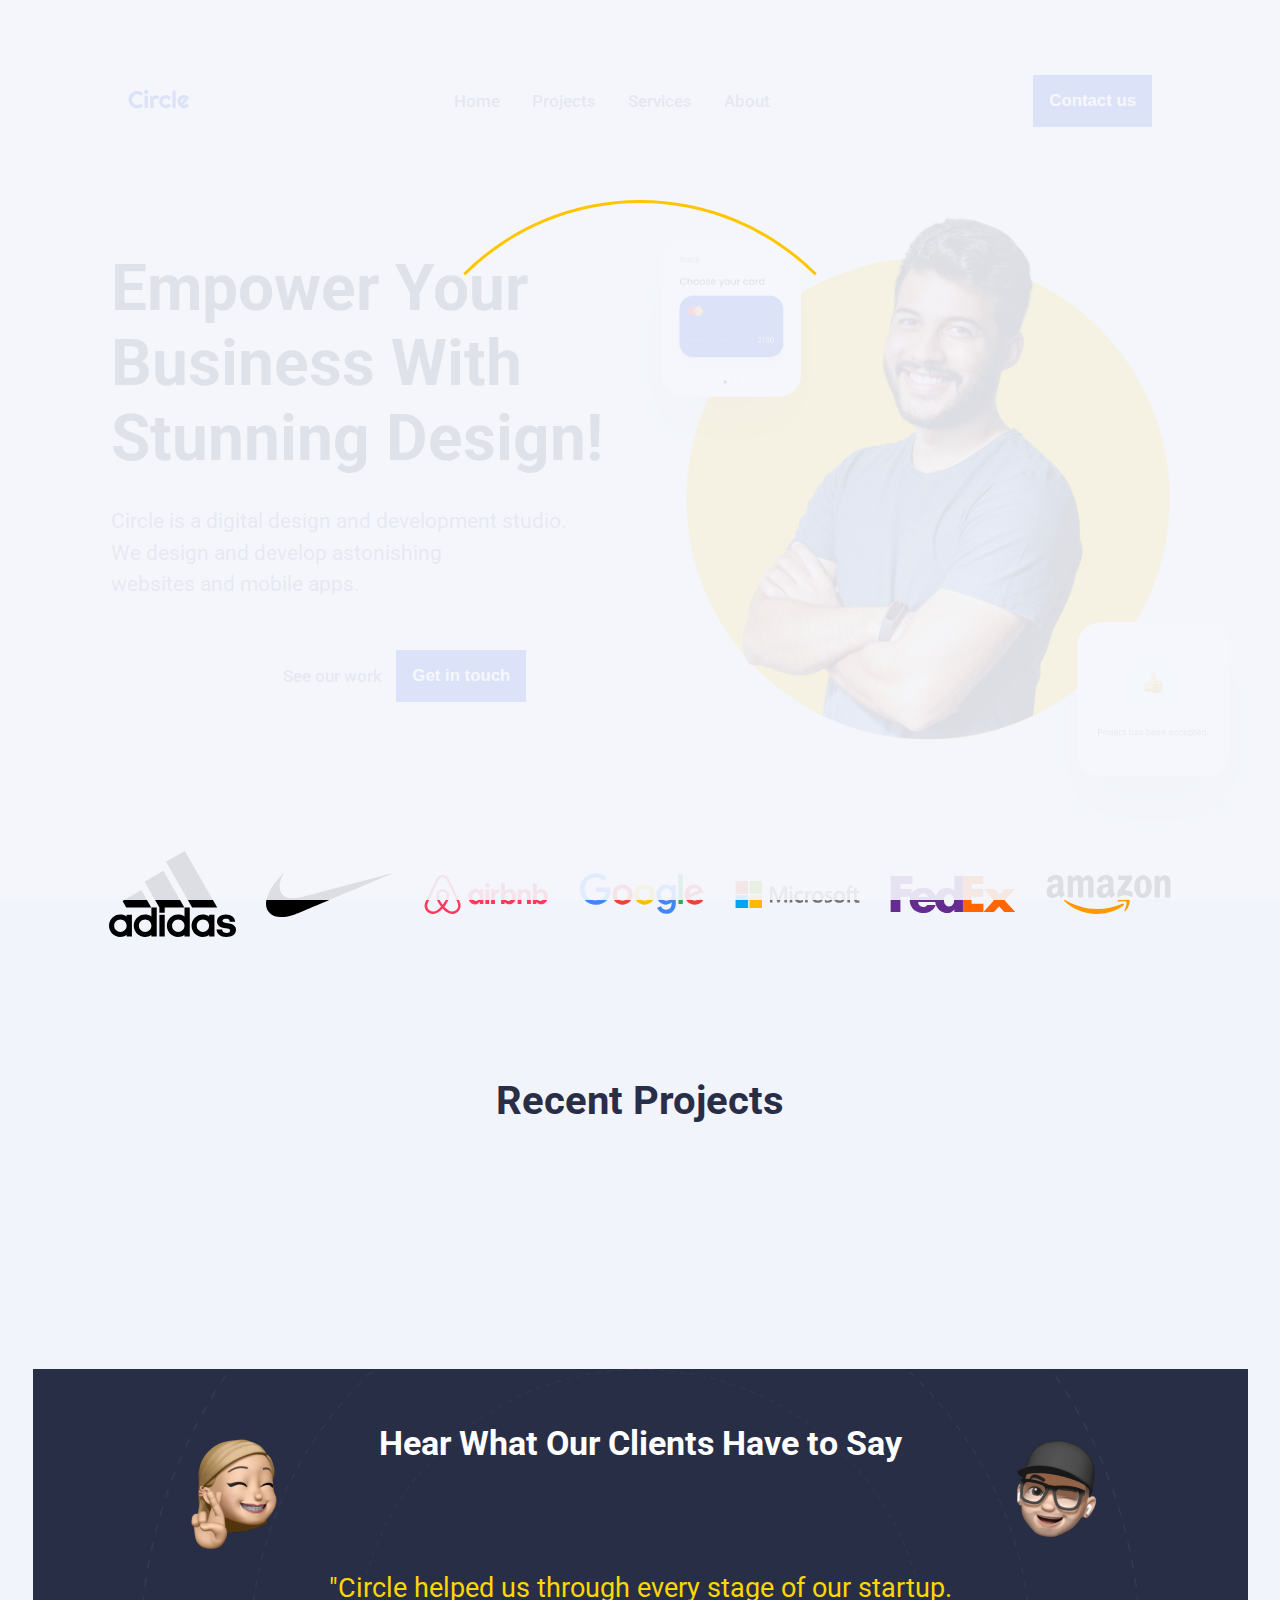
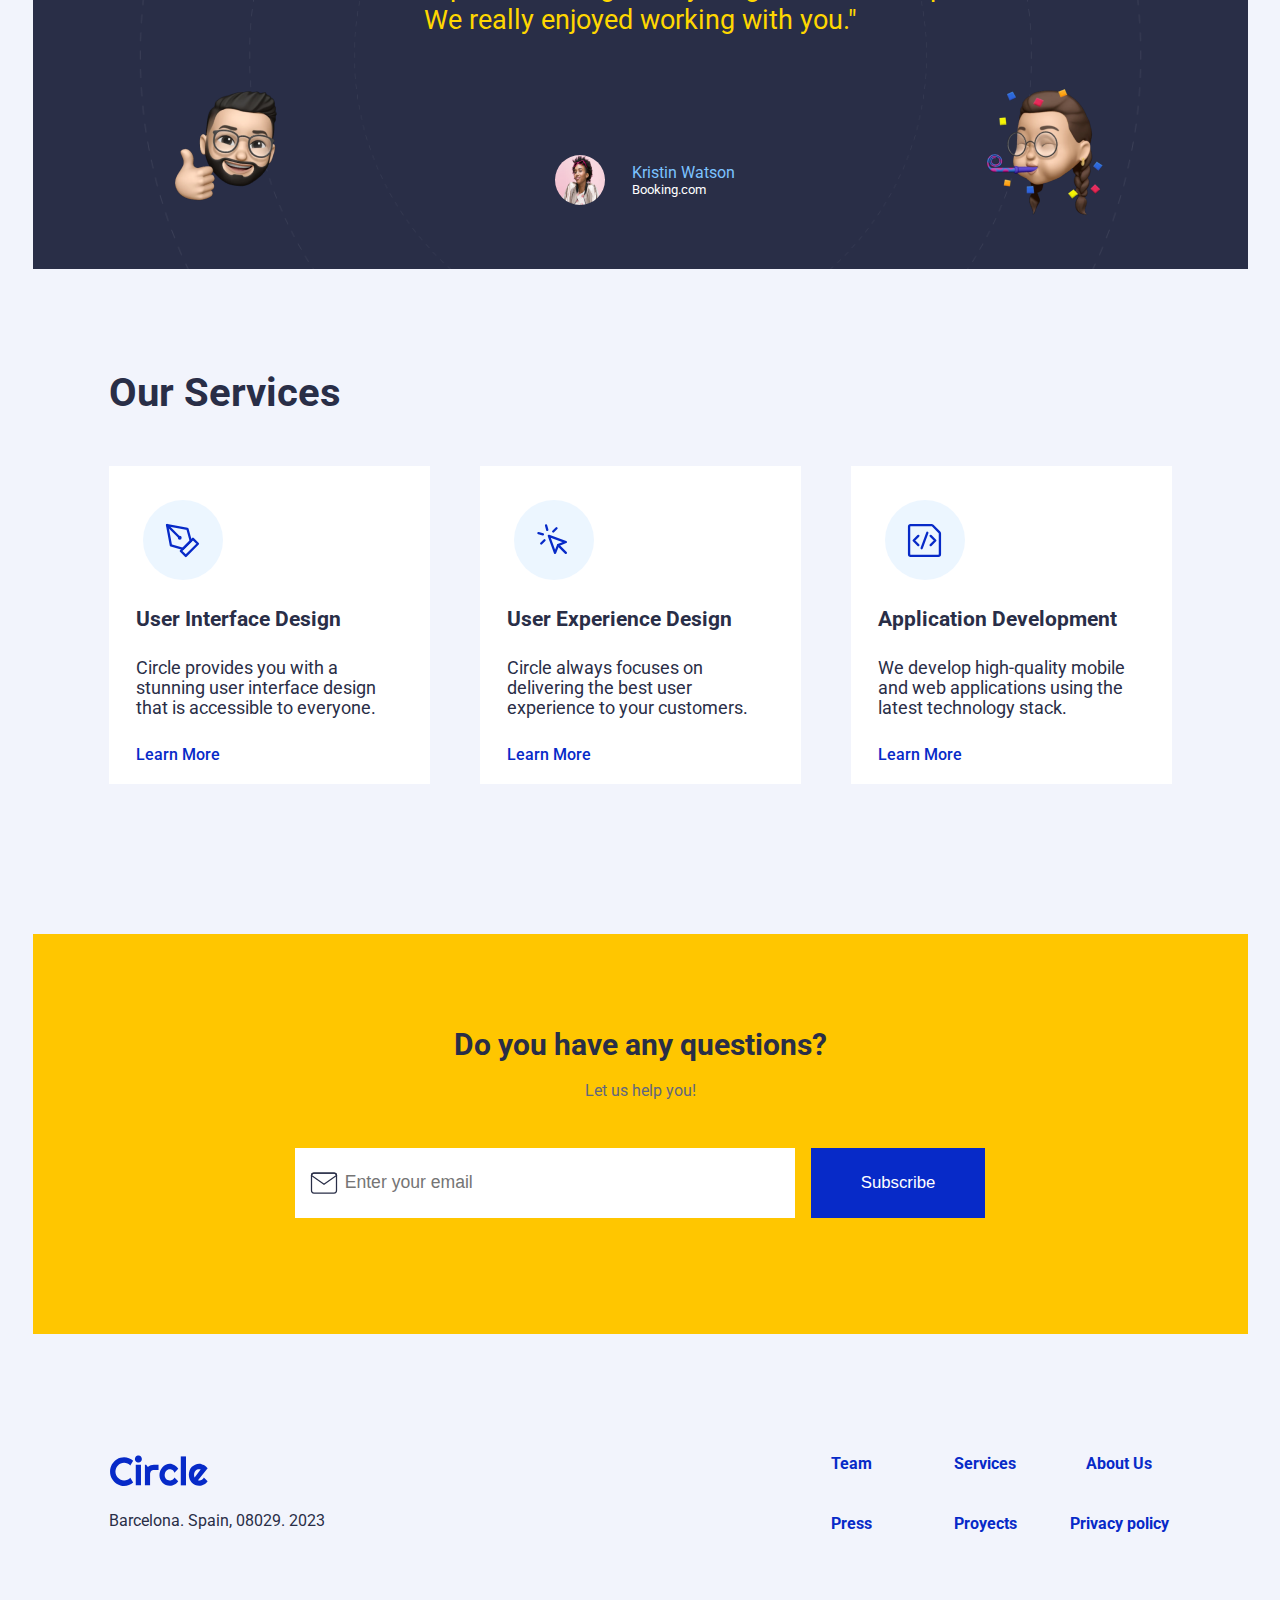
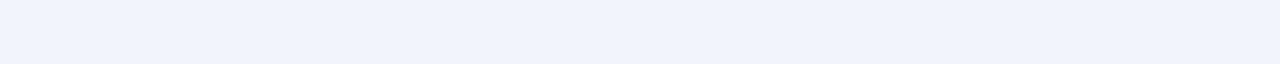
<file: index.html>
<!DOCTYPE html>
<html lang="en">
  <head>
    <meta charset="UTF-8" />
    <meta http-equiv="X-UA-Compatible" content="IE=edge" />
    <meta name="viewport" content="width=device-width, initial-scale=1.0" />
    <title>Circle Agency JesusGil</title>
    <link rel="stylesheet" href="./resources/styles/style.css" />
  </head>
  <body>

    <!-- loader -->

    <div id="load-container">
      <div id="loader"></div>
    </div>

    <!-- section n0 nav-var y button de contac us -->

    <nav class="nav-bar">
      <div>
        <object
          class="logoContainer"
          data="./resources/images/logos/circle.svg"
          type="image/svg+xml"
        ></object>
      </div>
      <input id="menu-toggle" type="checkbox" />
      <label class="menu-button-container" for="menu-toggle">
        <div class="menu-button"></div>
      </label>
      <ul class="menu">
        <li><a href="index.html">Home</a></li>
        <li><a href="#projects">Projects</a></li>
        <li><a href="#services">Services</a></li>
        <li><a href="#">About</a></li>
      </ul>
      <a href="./contact-us.html"
        ><button class="contact-button">Contact us</button></a
      >
    </nav>
    <main>

        <!-- section n1 Header -->

      <section class="header-container">
        <div class="text-head">
          <h1>Empower Your Business With Stunning Design!</h1>
          <p class="slogan-container">
            Circle is a digital design and development studio. <br />
            We design and develop astonishing <br />
            websites and mobile apps.
          </p>
          <div id="button-get-container">
            <a id="see-our-work" href="#projects"><span>See our work</span></a>
            <a href="./contact-us.html">
              <button class="button-get-in-touch" type="button">
                Get in touch
              </button></a
            >
          </div>
        </div>
        <div class="block-one">
          <img
            id="principal-img"
            src="./resources/images/hero-section/hero-image.png"
            alt="principalPerson"
          />
          <img
            id="card-image"
            src="./resources/images/hero-section/card-1.png"
            alt="TDC"
          />
          <img
            id="img-thumb"
            src="./resources/images/hero-section/card-2.png"
            alt="thumb up"
          />
        </div>
      </section>

      <!-- section n2 Partners -->

      <section id="partner-img">
        <div class="partner-container">
          <img
            src="./resources/images/logos/Adidas_Logo.svg"
            alt="adidas"
            id="adidas"
            class="marcas"
          />
          <img
            class="marcas"
            src="./resources/images/logos/Logo_NIKE.svg"
            alt="nike"
          />
          <img
            class="marcas"
            src="./resources/images/logos/airbnb-logo.svg"
            alt="airbnb"
          />
          <img
            class="marcas"
            src="./resources/images/logos/google-logo.svg"
            alt="google"
          />
          <img
            class="marcas"
            src="./resources/images/logos/microsoft-logo.svg"
            alt="microsoft"
          />
          <img
            class="marcas"
            src="./resources/images/logos/fedex-logo.svg"
            alt="fedex"
          />
          <img
            class="marcas"
            src="./resources/images/logos/amazon-logo.svg"
            alt="amazon"
          />
        </div>
      </section>

      <!-- section n3 Recent Proyects -->

      <section id="projects">
        <h2 class="title-h2">Recent Projects</h2>
        <div id="cards-container"></div>
      </section>

      <!-- section n4 Testimonial board -->

      <section id="testimonials">
        <h2 id="title-testimonials">Hear What Our Clients Have to Say</h2>
        <p>
          "Circle helped us through every stage of our startup. <br />
          We really enjoyed working with you."
        </p>
        <div class="profile-testimonial">
          <img
            src="./resources/images/testimonial-section/profile.png"
            alt="kristin profile picture"
          />
          <div>
            <h4>Kristin Watson</h4>
            <h5>Booking.com</h5>
          </div>
        </div>
        <img
          class="emoji-girl"
          src="./resources/images/testimonial-section/memoji-1.png"
          alt="emoji gilr"
        />
        <img
          class="emoji-man"
          src="./resources/images/testimonial-section/memoji-2.png"
          alt="emoji man"
        />
        <img
          class="emoji-boy"
          src="./resources/images/testimonial-section/memoji-3.png"
          alt="emoji boy"
        />
        <img
          class="emoji-woman"
          src="./resources/images/testimonial-section/memoji-4.png"
          alt="emoji woman"
        />
      </section>

      <!-- section n5 Our Services -->

      <section id="services">
        <h2 class="title-h2">Our Services</h2>
        <div class="services-container">
          <div class="services-card">
            <div id="services-card1"></div>
            <!-- <object
              data="./resources/images/services-section/icons/1.svg"
              type="image/svg+xml"
            ></object> -->
            <h3>User Interface Design</h3>
            <p>
              Circle provides you with a stunning user interface design that is
              accessible to everyone.
            </p>
            <a href="">Learn More</a>
          </div>
          <div class="services-card">
            <div id="services-card2"></div>
            <!-- <object
              data="./resources/images/services-section/icons/2.svg"
              type="image/svg+xml"
            ></object> -->
            <h3>User Experience Design</h3>
            <p>
              Circle always focuses on delivering the best user experience to
              your customers.
            </p>
            <a href="">Learn More</a>
          </div>
          <div class="services-card">
            <div id="services-card3"></div>
            <!-- <object
                data="./resources/images/services-section/icons/3.svg"
                type="image/svg+xml"
              ></object> -->
            <h3>Application Development</h3>
            <p>
              We develop high-quality mobile and web applications using the
              latest technology stack.
            </p>
            <a href="">Learn More</a>
          </div>
        </div>
      </section>

      <!-- section n6 subscribe   -->

      <section id="subscribe">
        <h2>Do you have any questions?</h2>
        <p>Let us help you!</p>
        <form class="email" action="/ruta-de-procesamiento" method="post">
          <input
            id="input-email"
            type="email"
            name="email"
            placeholder="Enter your email"
          />
          <a href="#subscribe">
            <button id="button-subscribe" type="button">Subscribe</button>
          </a>
          <!-- success message -->
          <div id="success-msg"></div>
        </form>
      </section>

    </main>

    <!-- section n7 footer -->

    <footer>
      <div class="logo-address">
        <div class="footer-logo-address">
          <img
            class="logo-footer"
            src="./resources/images/logos/circle.svg"
            alt="circle-logo"
          />
        </div>
        <div id="direction">
          <p>Barcelona. Spain, 08029. 2023</p>
        </div>
      </div>
      <div class="links-footer">
        <a href="">Team</a>
        <a href="">Services</a>
        <a href="">About Us</a>
        <a href="">Press</a>
        <a href="">Proyects</a>
        <a href="">Privacy policy</a>
      </div>
    </footer>
    <script src="resources/js/index.js"></script>
    <script src="resources/js/loader.js"></script>
  </body>
</html>
</file>
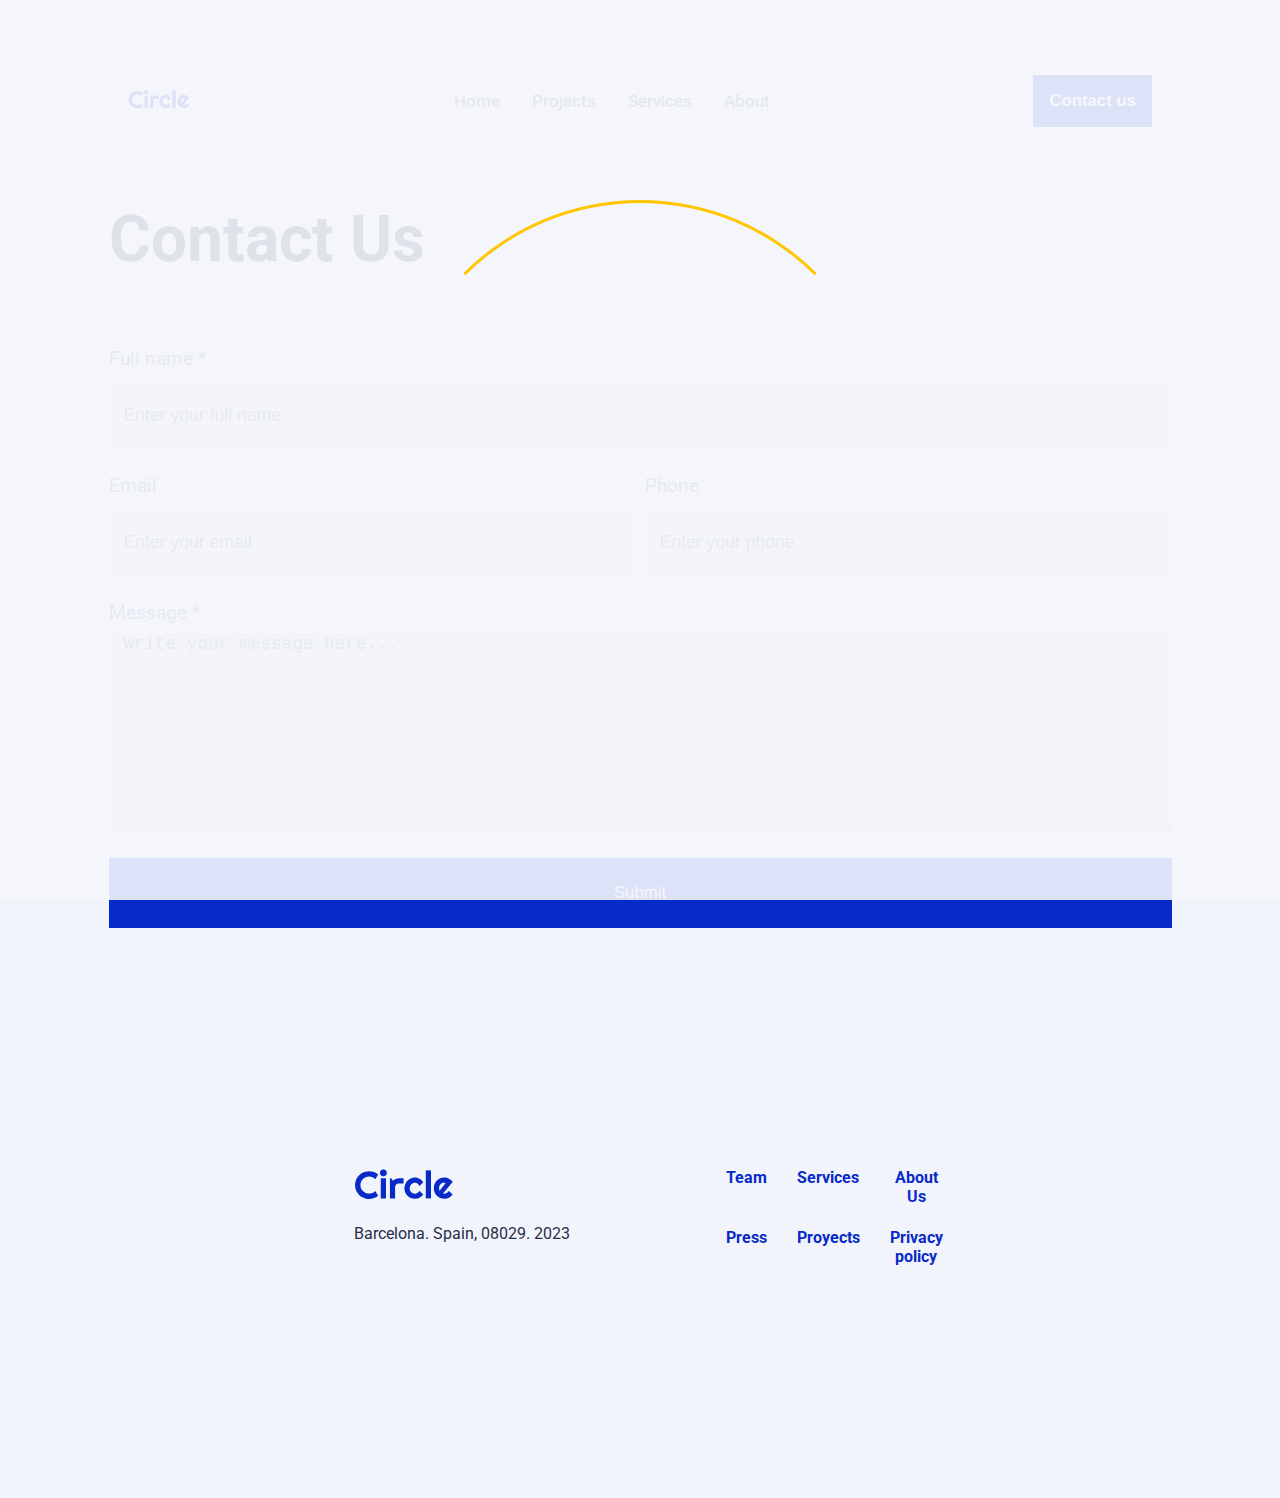
<file: contact-us.html>
<!DOCTYPE html>
<html lang="en">

<head>
  <meta charset="UTF-8" />
  <meta http-equiv="X-UA-Compatible" content="IE=edge" />
  <meta name="viewport" content="width=device-width, initial-scale=1.0" />
  <title>Circle Agency</title>
  <link rel="stylesheet" href=".//resources/styles/style.css" />
</head>

<body>

  <!-- loader -->

  <div id="load-container">
    <div id="loader"></div>
  </div>

  <!-- success message -->

  <div id="success-message"></div>

  <!-- Section Nav-Bar -->

  <nav class="nav-bar">
    <div>
      <object
        class="logoContainer"
        data="./resources/images/logos/circle.svg"
        type="image/svg+xml"
      ></object>
    </div>
    <input id="menu-toggle" type="checkbox" />
    <label class="menu-button-container" for="menu-toggle">
      <div class="menu-button"></div>
    </label>
    <ul class="menu">
      <li><a href="index.html">Home</a></li>
      <li><a href="index.html">Projects</a></li>
      <li><a href="index.html">Services</a></li>
      <li><a href="#">About</a></li>
    </ul>
    <a href="contact-us.html"
      ><button class="contact-button">Contact us</button></a
    >
  </nav> 

  <!-- Section contact-us -->

  <section class="contact-us">
    <!-- section n1 Form -->
    <h1>Contact Us</h1>
    <div id="form-container">
      <form id="form-msg" action>
      
        <label for="formName">Full name *</label>
        <input type="text" id="formName" name="formName" placeholder="Enter your full name" />
                
      <div class="email-phone">
        <div class="email-form">
          <label for="email">Email</label>
          <input type="email" id="email-us" name="email" placeholder="Enter your email" />
        </div>
        <div>
          <label for="phone">Phone</label>
          <input type="tel" id="phone" name="phone" pattern="[0-9]{3}[0-9]{3}[0-9]{3}"
            placeholder="Enter your phone" />
        </div>
      </div>
      <label for="msg">Message *</label>
      <textarea id="msg" name="message" rows="10" cols="30"
        placeholder="Write your message here..."></textarea>
      <p id="errorBox"></p>
      <button class="submit" type="submit">Submit</button>
    
      </form>
      </div>
      <div class="container"></div>
  </section>

    <!-- footer -->
    
    <footer>
      <footer>
        <div class="logo-address">
          <div class="footer-logo-address">
            <img
              class="logo-footer"
              src="./resources/images/logos/circle.svg"
              alt="circle-logo"
            />
          </div>
          <div id="direction">
            <p>Barcelona. Spain, 08029. 2023</p>
          </div>
        </div>
        <div class="links-footer">
          <a href="">Team</a>
          <a href="">Services</a>
          <a href="">About Us</a>
          <a href="">Press</a>
          <a href="">Proyects</a>
          <a href="">Privacy policy</a>
        </div>
      </footer>
  </body>
  <script src="./resources/js/contact.js"></script>
  <script src="resources/js/loader.js"></script>

</html>
</file>
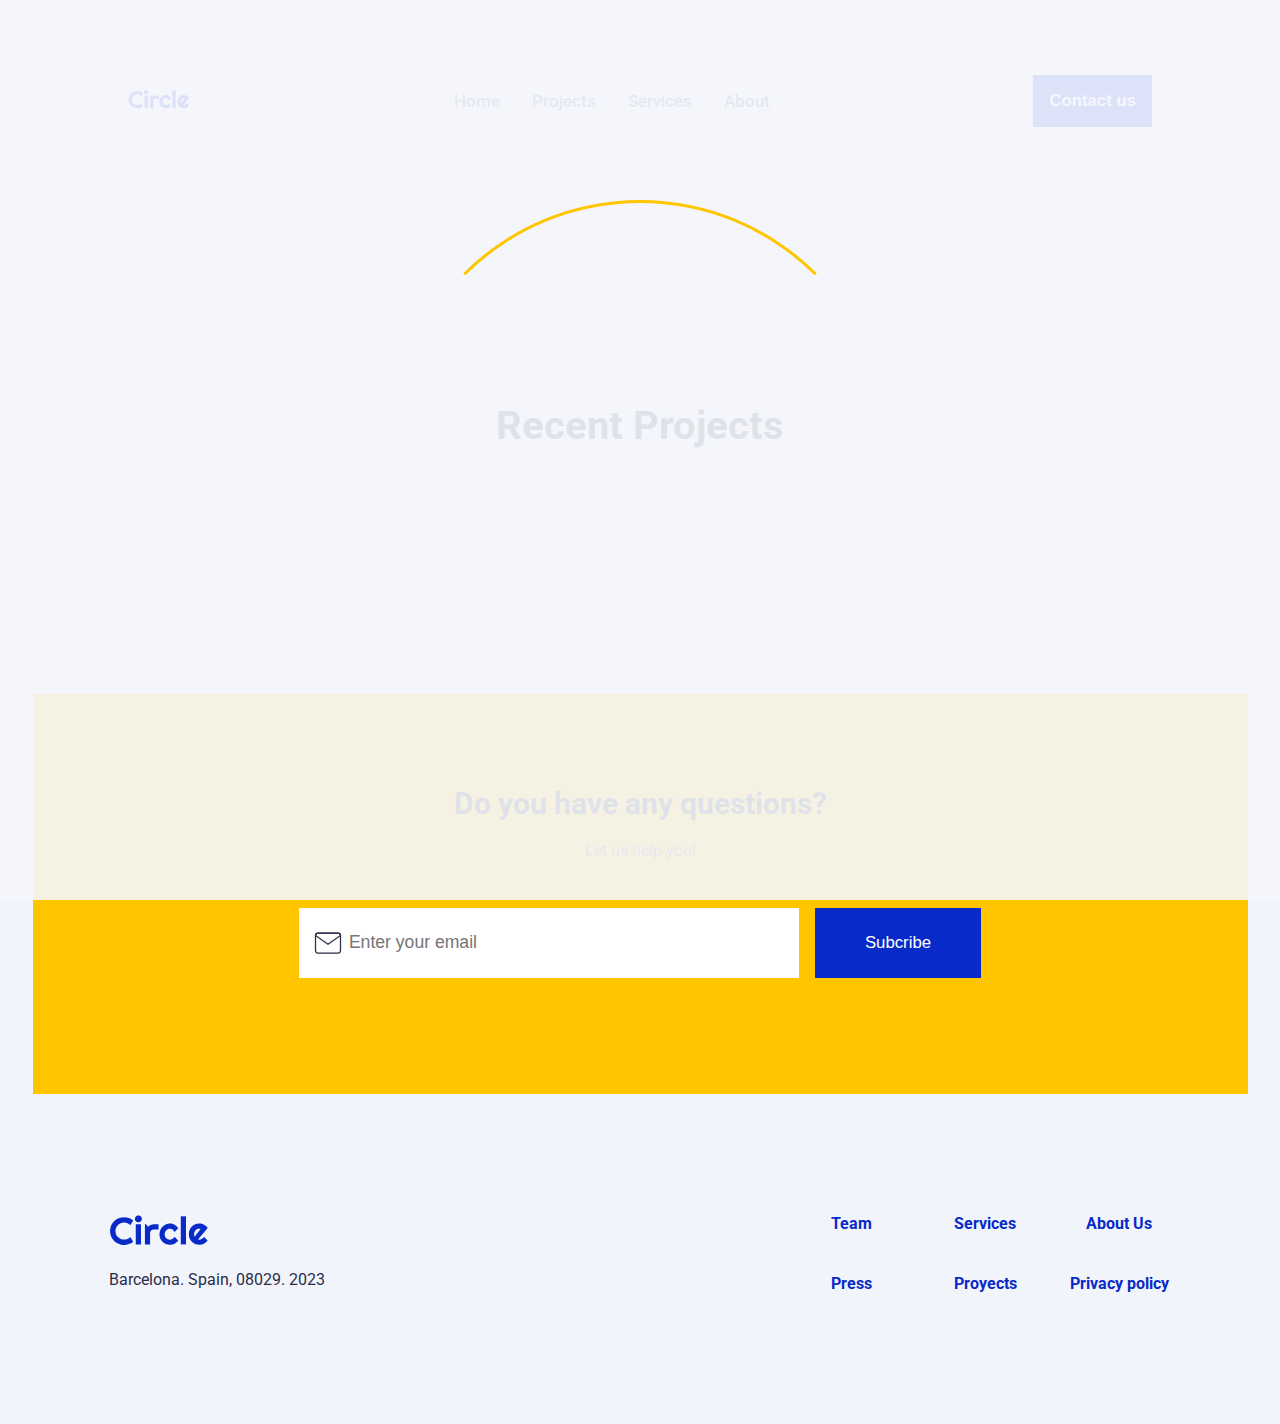
<file: project.html>
<!DOCTYPE html>
<html lang="en">
  <head>
    <meta charset="UTF-8" />
    <meta http-equiv="X-UA-Compatible" content="IE=edge" />
    <meta name="viewport" content="width=device-width, initial-scale=1.0" />
    <title>Project Page-Simple</title>
    <link rel="stylesheet" href="resources/styles/style.css" />
  </head>

  <body>
    <!-- loader -->
    <div id="load-container">
      <div id="loader"></div>
    </div>

    <!-- Section Nav-Bar -->

    <nav class="nav-bar">
      <div>
        <object
          class="logoContainer"
          data="./resources/images/logos/circle.svg"
          type="image/svg+xml"
        ></object>
      </div>
      <input id="menu-toggle" type="checkbox" />
      <label class="menu-button-container" for="menu-toggle">
        <div class="menu-button"></div>
      </label>
      <ul class="menu">
        <li><a href="index.html">Home</a></li>
        <li><a href="#projects">Projects</a></li>
        <li><a href="#services">Services</a></li>
        <li><a href="#">About</a></li>
      </ul>
      <a href="contact-us.html"
        ><button class="contact-button">Contact us</button></a
      >
    </nav>

    <main>
      <!-- Principal project -->

      <section class="principal-project">
        <div class="title-h2"></div>

        <div id="current-project"></div>
      </section>

      <!-- Card project -->

      <section id="projects">
        <h2 class="title-h2">Recent Projects</h2>
        <div id="cards-container"></div>
      </section>

      <!-- Subscribe -->

      <section id="subscribe">
        <h2>Do you have any questions?</h2>
        <p>Let us help you!</p>
        <form class="email" action="/ruta-de-procesamiento" method="post">
          <input
            id="input-email"
            type="email"
            name="email"
            placeholder="Enter your email"
          />
          <button id="button-subscribe" type="submit">Subcribe</button>
        </form>
      </section>
    </main>

    <!-- Footer -->

    <footer>
      <div class="logo-address">
        <div class="footer-logo-address">
          <img
            class="logo-footer"
            src="./resources/images/logos/circle.svg"
            alt="circle-logo"
          />
        </div>
        <div id="direction">
          <p>Barcelona. Spain, 08029. 2023</p>
        </div>
      </div>
      <div class="links-footer">
        <a href="">Team</a>
        <a href="">Services</a>
        <a href="">About Us</a>
        <a href="">Press</a>
        <a href="">Proyects</a>
        <a href="">Privacy policy</a>
      </div>
    </footer>
  </body>
  <script src="./resources/js/project.js"></script>
  <script src="resources/js/loader.js"></script>
</html>
</file>
<file: resources/styles/style.css>
@import url("https://fonts.googleapis.com/css2?family=Cinzel&family=Roboto:wght@100;300;400;500&display=swap");

:root {
  --primary: #072ac8;
  --primary: #43d2ff;
  --primary: #a2d6f9;
  --primary: #d1edff;
  --primary: #6b708d;
  --primary: #292e47;
  --primary: #ffc600;
}

* {
  margin: 0;
  padding: 0;
  box-sizing: border-box;
  transition: all 0.3s ease;
}
section,
footer {
  max-width: 1063px;
  margin: auto;
}

html {
  scroll-behavior: smooth;
}

body {
  font-family: "Roboto", sans-serif;
  display: block;
  flex-direction: column;
  justify-content: flex-start;
  align-items: center;
  min-height: 100vh;
  background-color: #f2f4fc;
  color: #292e47;
  font-size: 16px;
}
@media (min-width: 767px) {
  main {
    display: flex;
    flex-direction: column;
    justify-content: center;
    align-items: center;
    flex-grow: 1;
    max-width: 1063px;
    margin: auto;
  }
}
.title-h2 {
  margin: 100px 0 75px 0;
  font-size: 2.5rem;
}

/* ------------------------------------------------------------------------ */
/* ------------------------------ INDEX html 


------------------------------ */

/* ------------------------------------------------------------------------ */

/* ------------------------------ Splash page ------------------------------ */

/* Your CSS code goes here */

/* ------ CIRCULAR ANIMATION ------ */

*,
*:after,
*::before {
  margin: 0;
  padding: 0;
  -webkit-box-sizing: border-box;
  -moz-box-sizing: border-box;
  box-sizing: border-box;
}

#load-container {
  background-color: rgba(244, 246, 252, 0.9);
  position: fixed;
  top: 0;
  left: 0;
  right: 0;
  bottom: 0;
  display: flex;
  justify-content: center;
  align-items: center;
  z-index: 10000;
}

#loader {
  border: 3px solid rgba(244, 246, 252, 0);
  border-top-color: #ffc600;
  width: 500px;
  height: 500px;
  border-radius: 50%;
  -webkit-animation: spin 1.5s linear infinite;
  -o-animation: spin 1.5s linear infinite;
  animation: spin 1.5s linear infinite;
}

@keyframes spin {
  from {
    transform: rotate(0deg);
  }
  to {
    transform: rotate(360deg);
  }
}

/* ------------------------------ Navbar ------------------------------ */
.nav-bar {
  width: 80vw;
  display: flex;
  justify-content: space-between;
  align-items: center;
  margin: 75px auto;
}

.menu {
  display: flex;
  flex-direction: row;
  list-style-type: none;
  margin: 0;
  padding: 0;
}
.menu > li {
  margin: 0 1rem;
  overflow: hidden;
}

.menu > li > a {
  font-weight: 500;
  font-size: 1.05rem;
  text-decoration: none;
  color: #61667f;
  background-color: #f0f2fb;
}
.menu > li > a:hover {
  color: #072ac8;
}

.contact-button {
  text-decoration: none;
  background-color: #072ac8;
  color: white;
  border: 0;
  border-radius: 0;
  font-weight: bold;
  font-size: 1.05rem;
  padding: 16px;
  cursor: pointer;
}

.contact-button:hover {
  background-color: #292e47;
}

.menu-button-container {
  display: none;
  height: 100%;
  width: 30px;
  cursor: pointer;
  flex-direction: column;
  justify-content: center;
  align-items: center;
}

#menu-toggle {
  display: none;
}

.menu-button,
.menu-button::before,
.menu-button::after {
  display: block;
  background-color: #6b708d;
  position: absolute;
  height: 4px;
  width: 30px;
  transition: transform 400ms cubic-bezier(0.23, 1, 0.32, 1);
  border-radius: 2px;
}

.menu-button::before {
  content: "";
  margin-top: -8px;
}

.menu-button::after {
  content: "";
  margin-top: 8px;
}

#menu-toggle:checked + .menu-button-container .menu-button::before {
  margin-top: 0px;
  transform: rotate(405deg);
}

#menu-toggle:checked + .menu-button-container .menu-button {
  background: rgba(255, 255, 255, 0);
}

#menu-toggle:checked + .menu-button-container .menu-button::after {
  margin-top: 0px;
  transform: rotate(-405deg);
}

/* ------------------------------ Header ------------------------------ */

.header-container {
  display: flex;
  justify-content: center;
  align-items: center;
  margin-left: auto;
  margin-right: auto;
  height: 40%;
  padding: 2px;
} 

.text-head h1 {
  font-size: 4rem;
  text-align: left;
}

.text-head p {
  font-size: 1.3rem;
  color: #6b708d;
  font-weight: 400;
  text-align: left;
  line-height: 150%;
  margin: 30px 0 50px 0;
}

#button-get-container {
  width: 100%;
  display: flex;
  flex-direction: row;
  justify-content: center;
  align-items: center;
  margin: 0;
  padding: 0;
}

#see-our-work {
  text-decoration: none;
  color: #6c718b;
  font-weight: 500;
  font-size: 1.05rem;
  margin: 0 14px 0 14px;
}

#see-our-work:hover {
  color: #072ac8;
}

.button-get-in-touch {
  text-decoration: none;
  background-color: #072ac8;
  color: white;
  border: 0;
  border-radius: 0;
  font-weight: bold;
  font-size: 1.05rem;
  padding: 16px;
  cursor: pointer;
}

.button-get-in-touch:hover {
  background-color: #292e47;
}

.block-one {
  position: relative;
}

#principal-img {
  width: 100%;
}

#card-image {
  position: absolute;
  left: -19%;
  top: 0%;
  right: auto;
  bottom: auto;
  max-width: 57%;
}

#img-thumb {
  position: absolute;
  left: auto;
  top: auto;
  right: -25%;
  bottom: -22%;
  max-width: 57%;
  z-index: 999;
}

/* ------------------------------ Partners ------------------------------ */

#partner-img {
  display: flex;
  height: 100%;
  justify-content: center;
  align-items: center;
  margin-top: 100px;
  margin-bottom: 40px;
}

.marcas {
  width: 12%;
  height: auto;
}

@media (max-width: 600px) {
  #adidas > * {
    display: none;
  }
}

.partner-container {
  display: flex;
  justify-content: center;
  align-items: center;
}

.partner-container img {
  margin-right: 30px;
}

.partner-container img:hover {
  filter: grayscale(100%);
}

.partner-container img:last-child {
  margin-right: 0;
}


/* ------------------------------ Recent projects ------------------------------ */


#projects {
  display: grid;
  justify-content: space-around;
}

#projects > h2 {
  margin: 100px 0 75px 0;
}

#cards-container {
  display: grid;
  grid-template-columns: repeat(3, 1fr);
  grid-column-gap: 50px;
  grid-row-gap: 50px;
  justify-items: center;
  margin: 0 auto;
  padding-bottom: 20px;
}

.cards {
  background-color: white;
  padding-bottom: 20px;
}

.cards img {
  width: 100%;
  height: 240px;
}

.cards h3 {
  font-size: 1.3rem;
  margin: 27px;
}

.cards p {
  font-size: 1.1rem;
  margin: 0 27px 27px 27px;
}

.cards a {
  text-decoration: none;
  font-weight: 500;
  color: #072ac8;
  margin: 0 27px 27px 27px;
  cursor: pointer;
}

.cards a:hover {
  color: #282e4b;
}

/* ------------------------------ Client reviews ------------------------------ */

#testimonials {
  background-color: #292e47;
  background-image: url("../images/testimonial-section/orbit.png");
  background-size: cover;
  background-repeat: no-repeat;
  height: 500px;
  margin: 150px 0px 0px 0px;
  text-align: center;
  display: flex;
  flex-direction: column;
  justify-content: space-around;
  align-items: center;
  position: relative;
}

.profile-testimonial {
  display: flex;
  justify-content: center;
  width: 55%;
}

.profile-testimonial img {
  width: 3.1rem;
  height: 3.1rem;
  border-radius: 110px;
  margin: 10px;
}

#title-testimonials {
  color: white;
  font-size: 2.1rem;
}

#testimonials p {
  width: 55%;
  color: gold;
  font-size: 1.7rem;
}

.profile-testimonial {
  width: 17%;
  display: flex;
  justify-content: space-around;
  align-items: center;
  text-align: left;
}

.profile-testimonial h4 {
  color: #7cc2ff;
  font-weight: 400;
  margin: 0;
}

.profile-testimonial h5 {
  color: white;
  font-weight: 400;
  margin: 0;
}

.emoji-girl {
  width: 150px;
  height: 150px;
  position: absolute;
  left: 10%;
  top: 10%;
  right: auto;
  bottom: auto;
}

.emoji-man {
  width: 150px;
  height: 150px;
  position: absolute;
  right: 10%;
  top: 10%;
  left: auto;
  bottom: auto;
}

.emoji-boy {
  width: 150px;
  height: 150px;
  position: absolute;
  left: 10%;
  bottom: 10%;
  right: auto;
  top: auto;
}

.emoji-woman {
  width: 150px;
  height: 150px;
  position: absolute;
  right: 10%;
  bottom: 10%;
  left: auto;
  top: auto;
}


/* ------------------------------ Services ------------------------------ */


#services {
  display: grid;
  justify-content: space-around;
}

#services h2 {
  margin-bottom: 50px;
  width: 100%;
  display: flex;
  justify-content: center;
  flex-direction: column;
  text-align: left;
  padding: 0px;
}

.services-container {
  display: grid;
  grid-template-columns: repeat(3, 1fr);
  grid-column-gap: 50px;
  grid-row-gap: 50px;
  justify-items: center;
  margin: 0 auto;
}

.services-card {
  background-color: white;
  padding-bottom: 20px;
}

#services-card1 {
  background-image: url("../images/services-section/icons/1.svg");
  background-size: 46%;
  background-position: center center;
  background-repeat: no-repeat;
  width: 80px;
  height: 80px;
  background-color: #ecf6ff;
  border-radius: 100px;
  margin: 34px 0 0 34px;
}

#services-card2 {
  background-image: url("../images/services-section/icons/2.svg");
  background-size: 46%;
  background-position: center center;
  background-repeat: no-repeat;
  width: 80px;
  height: 80px;
  background-color: #ecf6ff;
  border-radius: 100px;
  margin: 34px 0 0 34px;
}

#services-card3 {
  background-image: url("../images/services-section/icons/3.svg");
  background-size: 46%;
  background-position: center center;
  background-repeat: no-repeat;
  width: 80px;
  height: 80px;
  background-color: #ecf6ff;
  border-radius: 100px;
  margin: 34px 0 0 34px;
}

.services-card h3 {
  font-size: 1.3rem;
  margin: 27px;
}
.services-card p {
  font-size: 1.1rem;
  margin: 0 27px 27px 27px;
}

.services-card a {
  text-decoration: none;
  font-weight: 500;
  color: #072ac8;
  margin: 0 27px 27px 27px;
}

.services-card a:hover {
  font-weight: bold;
  color: #282e4b;
}

/* ------------------------------ Questions form ------------------------------ */


#subscribe {
  height: 400px;
  background-color: #ffc600;
  margin: 150px 0px 0px 0px;
  text-align: center;
  display: flex;
  flex-direction: column;
  justify-content: center;
  align-items: center;
}

#subscribe h2 {
  text-align: center;
  font-size: 1.9rem;
}

#subscribe p {
  text-align: center;
  color: #61667f;
  margin: 1.2rem 0 3rem 0;
}

input {
  border: 0;
  background-color: rgba(107, 112, 141, 0.1);
  height: 70px;
  font-weight: 400;
  font-size: 1.1rem;
  padding-left: 15px;
  margin-bottom: 24px;
}

#input-email {
  border: 0;
  height: 70px;
  font-weight: 400;
  font-size: 1.1rem;
  width: 500px;
  background: url("../images/newsletter/icon/mail.svg") no-repeat scroll 7px 7px;
  background-position: 3% 50%;
  background-color: white;
  padding-left: 50px;
}

#button-subscribe {
  background-color: #072ac8;
  color: white;
  font-weight: 500;
  font-size: 1.05rem;
  padding: 25px 50px 25px 50px;
  text-decoration: none;
  margin-left: 12px;
  border: none;
  cursor: pointer;
}

#button-subscribe:hover {
  background-color: #292e47;
}


/* ------------------------------ Footer ------------------------------ */


footer {
  display: flex;
  justify-content: space-between;
  margin-top: 120px;
  margin-bottom: 120px;
}

.logo-footer {
  width: 100px;
  margin-bottom: 20px;
}

.links-footer {
  width: 35%;
  display: grid;
  text-align: center;
  grid-template-columns: repeat(3, 1fr);
  grid-template-rows: repeat(2, 1fr);
  grid-column-gap: 30px;
  grid-row-gap: 30px;
}

.links-footer a {
  text-decoration: none;
  font-weight: bold;
  color: #072ac8;
  height: 30px;
}

.links-footer a:hover {
  font-weight: bold;
  color: #6b708d;
}


/* --------------------------------------------------------------------------
/* ------------------------------ PROJECT html ------------------------------ */
/* -------------------------------------------------------------------------- */

/* ------------------------------ Project main ------------------------------ */

#current-project h2 {
  font-size: 3rem;
  color: #292e47;
  text-align: left;
  margin: 30px 0 50px 0;
}

#current-project h3 {
  display: flex;
  justify-content: space-between;
}

#current-project h3 {
  color: #6c718b;
  font-size: 1.5rem;
  font-weight: 450;
  margin: 30px 0 50px 0;
}

#current-project img {
  object-fit: cover;
  width: 100%;
  height: 444px;
  margin-bottom: 70px;
}

#current-project {
  text-align: left;
}

#current-project p {
  font-size: 1, 2rem;
  line-height: 23px;
  color: #6c718b;
  font-weight: 400;
  margin: 0 0 20px 0;
}

/* ----------------------------------------------------------------------------- */
/* ------------------------------ CONTACT-US html ------------------------------ */
/* ----------------------------------------------------------------------------- */

/* ------------------------------ Form ------------------------------ */

.title h1 {
  color: #292e47;
  font-size: 3rem;
}

#form-container form {
  display: flex;
  flex-direction: column;
}

#form-container form label {
  font-size: 1.2rem;
  font-weight: 400;
  color: #6b708d;
  margin-bottom: 10px;
  width: 100%;
}

#form-container form input {
  border: 0;
  background-color: rgba(107, 112, 141, 0.1);
  height: 70px;
  font-weight: 400;
  font-size: 1.1rem;
  padding-left: 15px;
  margin-bottom: 24px;
  width: 100%;
}

.contact-us h1 {
  font-size: 4rem;
  color: #292e47;
  padding-bottom: 70px;
}

.email-phone {
  display: flex;
  gap: 10px;
}

.email-phone div {
  width: 49.5%;
  display: flex;
  flex-direction: column;
}

#msg {
  border: 0;
  background-color: rgba(107, 112, 141, 0.1);
  height: 200px;
  width: 100%;
  font-weight: 400;
  font-size: 1.1rem;
  padding-top: 0px;
  padding-left: 15px;
  margin-bottom: 24px;
}

.submit {
  background-color: #072ac8;
  color: white;
  font-weight: 500;
  font-size: 1.05rem;
  padding: 25px;
  text-decoration: none;
  border: none;
  width: 100%;
  cursor: pointer;
}

.submit:hover {
  background-color: #6c718b;
}


/* ----------------------------------------------------------------------------- */
/* ------------------------------ About html ------------------------------ */
/* ----------------------------------------------------------------------------- */

/* Your CSS code goes here */

/* --------------------------------------------------------------------------- */
/* ------------------------------ MEDIA QUERIES ------------------------------ */
/* --------------------------------------------------------------------------- */

/* ------------------------- Smaller than 990px (tablet) ------------------------- */


@media (min-width: 1216px) {
  #subscribe {
    min-width: 1215px;
  }
  #testimonials {
    min-width: 1215px;
  }
}

@media (max-width: 1215px) {
  #subscribe {
    min-width: auto;
  }
  #testimonials {
    min-width: auto;
  }
}

@media (max-width: 990px) {
  .nav-bar {
    padding: 0 30px 15px 30px;
    margin: 0 auto 80px auto;
    gap: 250px;
    height: 80px;
    width: 80%;
  }
  .contact-button:last-child {
    display: none;
  }
}
/* ------------------------- Smaller than 766px (mobile) ------------------------- */
@media (max-width: 766px) {
  /* PART1 header content incluide h1/slongan text / principal img & buttons */

  .nav-bar {
    display: flex;
    justify-content: space-between;
  }

  .header-container {
    display: flex;
    flex-direction: column;
    align-items: center;
    margin-top: 80px;
  }

  .text-head {
    width: 100%;
    text-align: center;
  }

  .text-head h1 {
    text-align: center;
    font-size: 2.6rem;
    color: #292e47;
  }

  .text-head p {
    text-align: center;
  }

  #button-get-container {
    display: flex;
    justify-content: center;
    align-items: center;
    gap: 1rem;
  }

  #button-get-container {
    flex-direction: row-reverse;
  }

  .button-get-in-touch {
    background-color: #072ac8;
    color: white;
    font-size: 1rem;
    font-weight: 600;
    padding: 1rem;
    border-radius: none;
    border: none;
    cursor: pointer;
  }

  .button-get-in-touch:hover {
    background-color: #292e47;
  }

  #see-our-work {
    font-weight: 500;
    color: #61667f;
    text-decoration: none;
  }

  #see-our-work:hover {
    color: #072ac8;
  }

  .block-one {
    width: 100%;
    text-align: center;
    margin-top: 76px;
  }

  #principal-img {
    width: 70%;
    text-align: center;
  }

  #card-image {
    display: none;
  }

  #img-thumb {
    display: none;
  }


  /* PART2 partners img */ /* ----------------------------------------------------------------------------- */


  #adidas {
    display: none;
  }

  .partner-container {
    display: flex;
    flex-wrap: wrap;
    justify-content: center;
    align-items: center;
    margin-left: 2rem;
    margin-right: 2rem;
  }


  #partner-img img {
    width: 24%;
    max-width: 150px;
    margin: 1rem;
    padding: 18px 0px 18px 0px;
  }


  /* PART3 projects cards */ /* ----------------------------------------------------------------------------- */

  #projects h2 {
    margin-left: 30px;
  }

  #cards-container {
    display: flex;
    flex-direction: column;
    align-items: center;
    grid-column-gap: 50px;
    grid-row-gap: 50px;
    margin: 0 50px 0 50px;
    gap: 50px;
  }

  .cards {
    padding-bottom: 1.2rem;
    background-color: white;
    max-width: 80%;
  }

  .cards img {
    width: 100%;
    height: 240px;
    margin: 0;
  }

  .cards h3 {
    font-weight: 1.3rem;
    margin: 1.7rem;
  }

  .cards p {
    font-size: 1.1rem;
    font-weight: 300;
    margin: 0 27px 27px 27px;
  }

  .cards a {
    text-decoration: none;
    font-weight: 500;
    color: #072ac8;
  }

  .cards a:hover {
    color: #292e47;
  }

  
  /* PART4 testimonials */ /* ----------------------------------------------------------------------------- */



  #testimonials {
    justify-content: center;
    height: 370px;
  }

  #title-testimonials {
    color: white;
    font-size: 2rem;
    text-align: center;
    display: block;
    max-width: 90%;
  }

  #testimonials p {
    color: #ffc600;
    font-size: 1.7rem;
    font-weight: 300;
    width: 95%;
    margin: 40px 0 40px 0;
    text-align: center;
  }

  .profile-testimonial {
    display: flex;
    justify-content: center;
  }

  .emoji-girl,
  .emoji-man,
  .emoji-boy,
  .emoji-woman {
    display: none;
  }

  .profile-testimonial {
    display: flex;
    justify-content: center;
    width: 55%;
  }

  .profile-testimonial img {
    width: 3.1rem;
    height: 3.1rem;
    border-radius: 110px;
    margin: 10px;
  }

  .profile-testimonial div {
    display: flex;
    flex-direction: column;
    justify-content: center;
    align-items: flex-start;
  }

  .profile-testimonial h4 {
    color: #7cc2ff;
    font-weight: 500;
  }

  .profile-testimonial h5 {
    color: white;
    font-weight: 400;
  }

  
  /* PART 5 our service*/ /* ----------------------------------------------------------------------------- */


  #services {
    width: 80vw;
  }

  .services-container {
    display: grid;
    grid-template-columns: repeat(1, 1fr);
    grid-template-rows: repeat(3, 1fr);
    grid-column-gap: 44px;
    grid-row-gap: 44px;
    margin: 0 50px 0 50px;
  }

  .services-card {
    background-color: white;
    padding-bottom: 20px;
  }

  #services-card1 {
    background-image: url("../images/services-section/icons/1.svg");
    background-size: 46%;
    background-position: center center;
    background-repeat: no-repeat;
    width: 80px;
    height: 80px;
    background-color: #ecf6ff;
    border-radius: 100px;
    margin: 34px 0 0 34px;
  }

  #services-card2 {
    background-image: url("../images/services-section/icons/2.svg");
    background-size: 46%;
    background-position: center center;
    background-repeat: no-repeat;
    width: 80px;
    height: 80px;
    background-color: #ecf6ff;
    border-radius: 100px;
    margin: 34px 0 0 34px;
  }

  #services-card3 {
    background-image: url("../images/services-section/icons/3.svg");
    background-size: 46%;
    background-position: center center;
    background-repeat: no-repeat;
    width: 80px;
    height: 80px;
    background-color: #ecf6ff;
    border-radius: 100px;
    margin: 34px 0 0 34px;
  }

  .services-card h3 {
    font-size: 1.3rem;
    margin: 27px;
  }

  .services-card p {
    font-size: 1.1rem;
    margin: 0 27px 27px 27px;
  }

  /* PART6 subscribe */ /* ----------------------------------------------------------------------------- */

  #subscribe {
    display: flex;
    flex-direction: column;
    height: 400px;
    margin-top: 150px;
    max-width: 1215px;
    text-align: center;
    justify-content: center;
    background-color: #ffc600;
    align-items: center;
  }

  #subscribe h2 {
    text-align: center;
    font-size: 1.9rem;
  }

  #subscribe p {
    text-align: center;
    color: #61667f;
    margin: 1.2rem 0 3rem 0;
  }

  .email {
    width: 60%;
  }

  .email {
    display: flex;
    flex-direction: column;
  }

  #input-email {
    border: 0;
    height: 70px;
    font-weight: 400;
    font-size: 1.1rem;
    width: 100%;
    background: url("../images/newsletter/icon/mail.svg") no-repeat scroll 7px
      7px;
    background-position: 3% 50%;
    background-color: white;
    padding-left: 50px;
  }

  #button-subscribe {
    background-color: #072ac8;
    color: white;
    width: 100%;
    font-weight: 500;
    font-size: 1.05rem;
    padding: 25px 50px 25px 50px;
    text-decoration: none;
    margin: 0;
    border: none;
  }

  #button-subscribe:hover {
    background-color: #292e47;
  }

  /* PART 7 footer */ /* ----------------------------------------------------------------------------- */

  footer {
    display: flex;
    flex-direction: column;
    align-items: center;
    justify-content: space-between;
    margin-top: 120px;
    margin-bottom: 120px;
  }

  .logo-address {
    text-align: center;
    margin-bottom: 30px;
  }

  #logo-footer {
    padding-bottom: 1rem;
  }

  #direction {
    font-weight: 300;
    padding-bottom: 1rem;
  }

  .links-footer {
    width: 60%;
    text-align: center;
    display: grid;
    grid-template-columns: repeat(3, 1fr);
    grid-template-rows: repeat(2, 1fr);
    grid-column-gap: 30px;
    grid-row-gap: 30px;
  }

  .links-footer a {
    height: 25px;
    text-decoration: none;
    font-weight: 500;
    color: #072ac8;
  }
}


/* ------------------------------ Hamburguer menu ------------------------------ */


@media (max-width: 766px) {
  .menu-button-container {
    display: flex;
    align-items: center;
  }

  .menu {
    position: absolute;
    top: 0;
    margin-top: 50px;
    left: 0;
    flex-direction: column;
    width: 100%;
    justify-content: center;
    align-items: center;
  }

  .menu > li > a {
    background-color: #c2c1c2;
  }

  #menu-toggle ~ .menu li {
    height: 0;
    margin: 0;
    padding: 0;
    border: 0;
    transition: height 400ms cubic-bezier(0.23, 1, 0.32, 1);
  }

  #menu-toggle:checked ~ .menu li {
    height: 2.2em;
    padding: 0.5em;
    transition: height 400ms cubic-bezier(0.23, 1, 0.32, 1);
  }

  .menu > li > a:hover {
    color: #072ac8;
    transition: color 0.3s ease-in-out;
  }

  .menu > li {
    display: flex;
    justify-content: center;
    margin: 0;
    padding: 0.5em 0;
    width: 100%;
    color: white;
    background-color: #c2c1c2;
  }
}


/* ------------------------------ Alert ------------------------------ */


#success-message {
  position: fixed;
  top: 0;
  left: 0;
  width: 100%;
  background-color: #71c67d;
  color: white;
  text-align: center;
  padding: 10px;
  display: none;
  transition: opacity 0.3s ease-in-out;
}


/* ------------------------------ Sticky scroll bar ------------------------------ */
@media (max-width: 766px){
#loader {
  width: 230px;
  height: 230px;
}
}

/* Your CSS code goes here */

/* ------------------------------ CONTACT US MEDIA QUERY ------------------------------ */


@media (max-width: 766px) {
  .contact-us {
    padding: 0 14px 0 14px;
  }

  .contact-us h1 {
    font-size: 2rem;
    color: #292e47;
  }

  .email-phone {
    display: flex;
    flex-direction: column;
    justify-content: space-between;
  }

  .email-phone div {
    width: 100%;
  }
}
/* ------------------------------ PROJECTS MEDIA QUERY ------------------------------ */


@media (max-width: 766px) {
  .title-h2 {
    margin-left: 30px;
  }

  .subtitle {
    margin: 0px 30px 0px 30px;
  }

  #current-project {
    margin: 0px 45px 0px 45px;
  }

  .text-project {
    margin: 0px 45px 0px 45px;
    text-align: justify left;
  }
}
</file>
